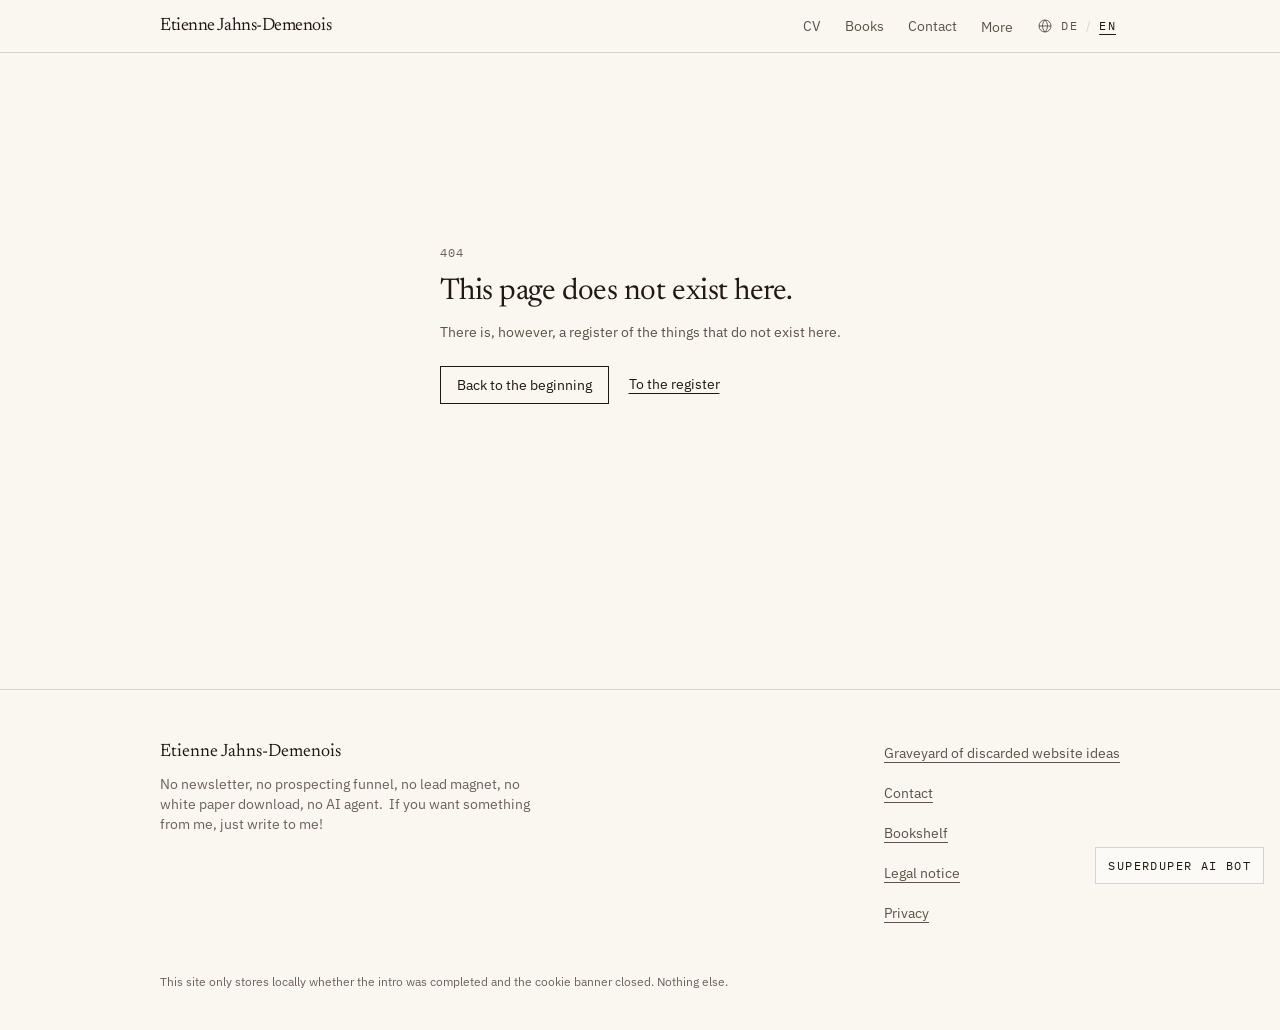
<file: buecher/index.html>
<!DOCTYPE html><html lang="de"><head><meta charSet="utf-8"/><meta name="viewport" content="width=device-width, initial-scale=1"/><link rel="stylesheet" href="/assets/styles-DMZWJtx0.css" data-precedence="default"/><title>Bücher, die ich ganz gut finde | Etienne Jahns-Demenois</title><meta name="author" content="Etienne Jahns-Demenois"/><meta name="description" content="Ein kuratiertes persönliches Regal in zwei Abschnitten: ein frischer Blick auf alltägliche Dinge und Bücher über technischen Fortschritt und Gesellschaft."/><meta property="og:title" content="Bücher, die ich ganz gut finde | Etienne Jahns-Demenois"/><meta property="og:description" content="Ein kuratiertes persönliches Regal in zwei Abschnitten: ein frischer Blick auf alltägliche Dinge und Bücher über technischen Fortschritt und Gesellschaft."/><meta property="og:type" content="website"/><meta name="twitter:card" content="summary_large_image"/><link rel="modulepreload" href="/assets/index-C7vYCHPN.js"/><link rel="modulepreload" href="/assets/buecher-B1fcYKU5.js"/><link rel="modulepreload" href="/assets/AtmosphericArtwork-C2KWQhBY.js"/><link rel="icon" href="/favicon.ico" type="image/x-icon"/></head><body><a href="#hauptinhalt" class="sr-only focus:not-sr-only focus:absolute focus:left-4 focus:top-4 focus:z-50 focus:border focus:border-foreground focus:bg-card focus:px-4 focus:py-2 focus:text-sm">Zum Hauptinhalt springen</a><header class="sticky top-0 z-40 border-b border-border bg-background/95 backdrop-blur-[2px]"><div class="mx-auto flex max-w-5xl items-center justify-between gap-4 px-5 py-3 sm:px-8"><a href="/" class="font-serif text-base tracking-tight text-foreground underline-offset-4 hover:underline sm:text-lg">Etienne Jahns-Demenois</a><nav aria-label="Hauptnavigation" class="hidden items-center gap-6 md:flex"><a href="/cv" class="text-sm text-ink-soft underline-offset-4 transition-colors hover:text-foreground hover:underline">CV</a><a class="text-sm text-ink-soft underline-offset-4 transition-colors hover:text-foreground hover:underline active" href="/buecher" data-status="active" aria-current="page">Bücher</a><a href="/kontakt" class="text-sm text-ink-soft underline-offset-4 transition-colors hover:text-foreground hover:underline">Kontakt</a><div class="relative"><button type="button" class="text-sm text-ink-soft underline-offset-4 transition-colors hover:text-foreground hover:underline cursor-pointer" aria-expanded="false" aria-haspopup="true">Mehr</button></div><div class="flex items-center gap-1 text-ink-soft" role="group" aria-label="Sprache"><svg aria-hidden="true" viewBox="0 0 24 24" fill="none" stroke="currentColor" stroke-width="1.4" class="h-4 w-4"><circle cx="12" cy="12" r="9"></circle><path d="M3 12h18M12 3c2.5 2.7 3.8 5.7 3.8 9S14.5 18.3 12 21c-2.5-2.7-3.8-5.7-3.8-9S9.5 5.7 12 3z"></path></svg><button type="button" aria-pressed="true" title="Auf Deutsch umstellen" class="cursor-pointer px-1 font-mono text-xs tracking-[0.12em] transition-colors text-foreground underline underline-offset-4">DE</button><span aria-hidden="true" class="text-xs text-border">/</span><button type="button" aria-pressed="false" title="Switch to English" class="cursor-pointer px-1 font-mono text-xs tracking-[0.12em] transition-colors hover:text-foreground">EN</button></div></nav><div class="flex items-center gap-3 md:hidden"><div class="flex items-center gap-1 text-ink-soft" role="group" aria-label="Sprache"><svg aria-hidden="true" viewBox="0 0 24 24" fill="none" stroke="currentColor" stroke-width="1.4" class="h-4 w-4"><circle cx="12" cy="12" r="9"></circle><path d="M3 12h18M12 3c2.5 2.7 3.8 5.7 3.8 9S14.5 18.3 12 21c-2.5-2.7-3.8-5.7-3.8-9S9.5 5.7 12 3z"></path></svg><button type="button" aria-pressed="true" title="Auf Deutsch umstellen" class="cursor-pointer px-1 font-mono text-xs tracking-[0.12em] transition-colors text-foreground underline underline-offset-4">DE</button><span aria-hidden="true" class="text-xs text-border">/</span><button type="button" aria-pressed="false" title="Switch to English" class="cursor-pointer px-1 font-mono text-xs tracking-[0.12em] transition-colors hover:text-foreground">EN</button></div><button type="button" class="meta cursor-pointer border border-border px-3 py-2 text-foreground" aria-expanded="false" aria-controls="mobile-navigation">Menü</button></div></div></header><!--$--><main id="hauptinhalt" class="mx-auto max-w-5xl px-5 pb-16 sm:px-8 sm:pb-20"><section aria-labelledby="buecher-seitentitel" class="artwork-section -mx-5 px-5 pb-16 pt-16 sm:-mx-8 sm:px-8 sm:pb-20 sm:pt-20"><div aria-hidden="true" class="atmospheric-artwork artwork-books"><img src="/assets/book-discovery-DIAz6GPJ.jpg" alt="" width="1920" height="1080" loading="lazy" decoding="async" class="h-full w-full object-cover"/></div><div class="artwork-content"><p class="meta">Regal</p><h1 id="buecher-seitentitel" class="mt-3 font-serif text-4xl leading-tight sm:text-5xl">Bücher, die ich ganz gut finde</h1></div></section><section id="alltag" aria-labelledby="abschnitt-alltag" class="rule-top mt-16 scroll-mt-24 pt-12"><h2 id="abschnitt-alltag" class="measure font-serif text-2xl leading-tight sm:text-3xl">Ein frischer Blick auf die alltäglichen Dinge</h2><ul class="mt-10 grid gap-x-8 gap-y-10 sm:grid-cols-2 lg:grid-cols-3"><li id="kraniche" class="grid scroll-mt-24 grid-cols-[5.5rem_1fr] gap-4 sm:gap-5"><img src="/assets/kraniche-B4Qc_JPS.jpg" alt="Buchcover: Wenn die Kraniche nach Süden ziehen von Lisa Ridzén" width="400" height="600" loading="lazy" class="w-full border border-border bg-paper-deep object-cover max-w-none tilt-left"/><div class="min-w-0"><h3 class="font-serif text-lg leading-tight">Wenn die Kraniche nach Süden ziehen</h3><p class="text-sm text-muted-foreground">Lisa Ridzén</p><p class="mt-2 text-sm text-ink-soft">Der 89-jährige Bo lebt allein: seine Frau ist im Pflegeheim, sein Sohn möchte ihm nun auch noch den Hund Sixten nehmen. Aus dieser scheinbar kleinen Bedrohung entsteht ein stiller Roman über Alter, Würde, Familie und die Dinge, die uns Halt geben.</p><p class="mt-3 text-sm italic text-ink-soft">Ein Buch für alle, die diese komische bedingungslose Liebe zu und von einem Hund verstehen möchten.</p></div></li><li id="dinner" class="grid scroll-mt-24 grid-cols-[5.5rem_1fr] gap-4 sm:gap-5"><img src="/assets/dinner-D0zzBNF2.jpg" alt="Buchcover: Dinner von Meera Sodha" width="400" height="600" loading="lazy" class="w-full border border-border bg-paper-deep object-cover max-w-none tilt-right"/><div class="min-w-0"><h3 class="font-serif text-lg leading-tight">Dinner</h3><p class="text-sm text-muted-foreground">Meera Sodha</p><p class="mt-2 text-sm text-ink-soft">Rezepte, die auf dem Sweetspot liegen: interessant genug für Gäste, machbar genug für einen Dienstag. Und das Ganze auch noch problemlos vegetarisch.</p><p class="mt-3 text-sm italic text-ink-soft">Ein Buch für Ottolenghi-Fans und Nicht-Fans, die Kochbücher auch gerne zum Einschlafen lesen.</p></div></li><li id="namen" class="grid scroll-mt-24 grid-cols-[5.5rem_1fr] gap-4 sm:gap-5"><img src="/assets/namen-DEfYYuIF.jpg" alt="Buchcover: Die Namen von Florence Knapp" width="400" height="600" loading="lazy" class="w-full border border-border bg-paper-deep object-cover max-w-none tilt-left"/><div class="min-w-0"><h3 class="font-serif text-lg leading-tight">Die Namen</h3><p class="text-sm text-muted-foreground">Florence Knapp</p><p class="mt-2 text-sm text-ink-soft">Wie sehr beeinflusst eigentlich etwas so Grundlegendes wie unser Vorname unsere Persönlichkeit und den Verlauf unseres Lebens?</p><p class="mt-3 text-sm italic text-ink-soft">Ein Buch für alle, die gerne mal „was wäre wenn?“ zu Ende denken und sich gerne mit Gedanken rund um den Butterfly-Effekt befassen.</p></div></li><li id="alchemy" class="grid scroll-mt-24 grid-cols-[5.5rem_1fr] gap-4 sm:gap-5"><img src="/assets/alchemy-BvYmYnqW.jpg" alt="Buchcover: Alchemy von Rory Sutherland" width="400" height="600" loading="lazy" class="w-full border border-border bg-paper-deep object-cover max-w-none tilt-right"/><div class="min-w-0"><h3 class="font-serif text-lg leading-tight">Alchemy</h3><p class="text-sm text-muted-foreground">Rory Sutherland</p><p class="mt-2 text-sm text-ink-soft">Inwiefern ist denn Marketing eigentlich eine Wissenschaft? Oder liegt der Schlüssel des Erfolgs nicht oftmals fernab von rationalem und konformistischem Denken? … und widerspricht sich das überhaupt?</p><p class="mt-3 text-sm italic text-ink-soft">Ein Buch für alle, die sich schon mal dabei ertappt haben, zwar präzise gerechnet und trotzdem am eigentlichen Problem vorbeigelöst zu haben.</p></div></li><li id="rovelli" class="grid scroll-mt-24 grid-cols-[5.5rem_1fr] gap-4 sm:gap-5"><img src="/assets/rovelli-DfeTV6Ow.jpg" alt="Buchcover: Die Ordnung der Zeit von Carlo Rovelli" width="400" height="600" loading="lazy" class="w-full border border-border bg-paper-deep object-cover max-w-none tilt-left"/><div class="min-w-0"><h3 class="font-serif text-lg leading-tight">Die Ordnung der Zeit</h3><p class="text-sm text-muted-foreground">Carlo Rovelli</p><p class="mt-2 text-sm text-ink-soft">Aktuell lösen Physiker mittels Relativitätstheorie, Thermodynamik und Quantenphysik unsere alltägliche Vorstellung von Zeit Stück für Stück auf. Ein Beispiel für ein Feld, auf dem die Wissenschaft noch keine endgültige Alternative hat, aber an ihrem eigenen Fundament rüttelt und davor steht, uns die Realität ganz anders zu erklären.</p><p class="mt-3 text-sm italic text-ink-soft">Ein Buch für alle, die ahnen, dass Vergangenheit, Gegenwart und Zukunft und unser Verständnis der Zeit weniger selbstverständlich sind, als unsere Kalender es behaupten.</p></div></li><li id="suter" class="grid scroll-mt-24 grid-cols-[5.5rem_1fr] gap-4 sm:gap-5"><img src="/assets/suter-DrxYxHld.jpg" alt="Buchcover: Die Zeit, die Zeit von Martin Suter" width="400" height="600" loading="lazy" class="w-full border border-border bg-paper-deep object-cover max-w-none tilt-right"/><div class="min-w-0"><h3 class="font-serif text-lg leading-tight">Die Zeit, die Zeit</h3><p class="text-sm text-muted-foreground">Martin Suter</p><p class="mt-2 text-sm text-ink-soft">Was, wenn Zeit gar nicht existiert, sondern nur Veränderung? Zwei Witwer treffen aufeinander und hinterfragen ihr Verständnis der Zeit: der eine sucht den Mörder seiner Frau, der andere möchte seine tote Frau zurückbringen.</p><p class="mt-3 text-sm italic text-ink-soft">Ein Buch für alle, denen theoretische Physik zwar gefällt, die aber finden, dass ihr gelegentlich ein Kriminalfall und eine Fiktion fehlt.</p></div></li><li id="psychedelika" class="grid scroll-mt-24 grid-cols-[5.5rem_1fr] gap-4 sm:gap-5"><img src="/assets/psychedelika-1aU--YNU.jpg" alt="Buchcover: Psychedelika von Jascha Renner" width="400" height="600" loading="lazy" class="w-full border border-border bg-paper-deep object-cover max-w-none tilt-left"/><div class="min-w-0"><h3 class="font-serif text-lg leading-tight">Psychedelika</h3><p class="text-sm text-muted-foreground">Jascha Renner</p><p class="mt-2 text-sm text-ink-soft">Was, wenn Substanzen, die lange vor allem als Gefahr galten, auch einen anderen Zugang zu uns selbst eröffnen können? Und was geschieht, wenn Forschung dort genauer hinsieht, wo gesellschaftlich lange lieber weggesehen wurde?</p><p class="mt-3 text-sm italic text-ink-soft">Ein Buch für Neugierige, die Fringe Science nicht vorschnell mit Unsinn verwechseln. Und die kein Problem damit haben, wenn neue Perspektiven zunächst etwas ungewohnt aussehen.</p></div></li><li id="pollan" class="grid scroll-mt-24 grid-cols-[5.5rem_1fr] gap-4 sm:gap-5"><img src="/assets/pollan-t-z0Mqy2.jpg" alt="Buchcover: A world appears von Michael Pollan" width="400" height="600" loading="lazy" class="w-full border border-border bg-paper-deep object-cover max-w-none tilt-right"/><div class="min-w-0"><h3 class="font-serif text-lg leading-tight">A world appears</h3><p class="text-sm text-muted-foreground">Michael Pollan</p><p class="mt-2 text-sm text-ink-soft">Die großen Fragen nach dem Bewusstsein – aus naturwissenschaftlicher, philosophischer, literarischer und spiritueller Perspektive beleuchtet.</p><p class="mt-3 text-sm italic text-ink-soft">Ein Buch, das mehr Fragen als Antworten aufwirft und unser Nichtwissen vor Augen führt.</p></div></li></ul></section><section id="fortschritt" aria-labelledby="abschnitt-fortschritt" class="rule-top mt-16 scroll-mt-24 pt-12"><h2 id="abschnitt-fortschritt" class="measure font-serif text-2xl leading-tight sm:text-3xl">Technischer Fortschritt und Auswüchse unserer Gesellschaft</h2><ul class="mt-10 grid gap-x-8 gap-y-10 sm:grid-cols-2 lg:grid-cols-3"><li id="walden" class="grid scroll-mt-24 grid-cols-[5.5rem_1fr] gap-4 sm:gap-5"><img src="/assets/walden-BaxB2EGx.jpg" alt="Buchcover: Walden. Ein Leben in der Natur von Henry David Thoreau" width="400" height="600" loading="lazy" class="w-full border border-border bg-paper-deep object-cover max-w-none tilt-left"/><div class="min-w-0"><h3 class="font-serif text-lg leading-tight">Walden. Ein Leben in der Natur</h3><p class="text-sm text-muted-foreground">Henry David Thoreau</p><p class="mt-2 text-sm text-ink-soft">Technischer Fortschritt, Automatisierung, scheinbare Lebensqualität hin oder her: eigentlich sind viele aktuelle Entwicklungen, wenn man genauer hinsieht, doch gar nicht so erstrebenswert.</p><p class="mt-3 text-sm italic text-ink-soft">Ein Buch für alle, die sich die Fragen stellen, welche Dinge unser Leben wirklich leichter machen und welche uns nur abhängiger machen. Und was wir für Bequemlichkeit hergeben, ohne den Preis besonders aufmerksam zu erfassen.</p></div></li><li id="enshittification" class="grid scroll-mt-24 grid-cols-[5.5rem_1fr] gap-4 sm:gap-5"><img src="/assets/enshittification-BV5lMOcx.jpg" alt="Buchcover: Enshittification von Cory Doctorow" width="400" height="600" loading="lazy" class="w-full border border-border bg-paper-deep object-cover max-w-none tilt-right"/><div class="min-w-0"><h3 class="font-serif text-lg leading-tight">Enshittification</h3><p class="text-sm text-muted-foreground">Cory Doctorow</p><p class="mt-2 text-sm text-ink-soft">Warum werden manche Angebote schlechter, sobald wir uns an sie gewöhnt haben? Was hat es mit diesem „wenn es kostenlos ist, bist du das Produkt und deine Zeit der Preis“ auf sich?</p><p class="mt-3 text-sm italic text-ink-soft">Ein Buch für alle, die gerne mal „Früher war alles besser!“ sagen und für die es mehr Trauer als Nostalgie ist.</p></div></li><li id="centaur" class="grid scroll-mt-24 grid-cols-[5.5rem_1fr] gap-4 sm:gap-5"><img src="/assets/centaur-CrNDwpOY.jpg" alt="Buchcover: The Reverse Centaur&#x27;s Guide to Life After AI von Cory Doctorow" width="400" height="600" loading="lazy" class="w-full border border-border bg-paper-deep object-cover max-w-none tilt-left"/><div class="min-w-0"><h3 class="font-serif text-lg leading-tight">The Reverse Centaur&#x27;s Guide to Life After AI</h3><p class="text-sm text-muted-foreground">Cory Doctorow</p><p class="mt-2 text-sm text-ink-soft">How to Think About Artificial Intelligence Before It&#x27;s Too Late: Arbeitet die Maschine für uns oder arbeiten wir inzwischen für die Maschine? Wer profitiert von künstlicher Intelligenz, wem wird sie aufgezwungen und warum wird über beides so selten gleichzeitig gesprochen?</p><p class="mt-3 text-sm italic text-ink-soft">Ein Buch für alle, die KI nicht pauschal verteufeln möchten und dennoch ihre Menschlichkeit und Fähigkeit zu Denken nicht einfach so abgeben möchten.</p></div></li><li id="orwell-1984" class="grid scroll-mt-24 grid-cols-[5.5rem_1fr] gap-4 sm:gap-5"><img src="/assets/orwell1984-5oovZnak.jpg" alt="Buchcover: 1984 von George Orwell" width="400" height="600" loading="lazy" class="w-full border border-border bg-paper-deep object-cover max-w-none tilt-right"/><div class="min-w-0"><h3 class="font-serif text-lg leading-tight">1984</h3><p class="text-sm text-muted-foreground">George Orwell</p><p class="mt-2 text-sm text-ink-soft">Ist im Zeitalter von algorithmisch gesteuerten Inhalten und KI eigentlich der Gedanke noch so abwegig, dass nicht nur Handlungen, sondern auch Gedanken und die Wirklichkeit kontrolliert werden?</p><p class="mt-3 text-sm italic text-ink-soft">Ein Buch für alle, die sich fragen: Leben wir eigentlich schon in einer Dystopie, nur mit angenehmer Benutzeroberfläche?</p></div></li><li id="animal-farm" class="grid scroll-mt-24 grid-cols-[5.5rem_1fr] gap-4 sm:gap-5"><img src="/assets/animalfarm-BUIw08Om.jpg" alt="Buchcover: Animal Farm von George Orwell" width="400" height="600" loading="lazy" class="w-full border border-border bg-paper-deep object-cover max-w-none tilt-left"/><div class="min-w-0"><h3 class="font-serif text-lg leading-tight">Animal Farm</h3><p class="text-sm text-muted-foreground">George Orwell</p><p class="mt-2 text-sm text-ink-soft">Die klassische Fabel über Macht, Sprache und unsere bemerkenswerte Flexibilität von moralischen Grundsätzen.</p><p class="mt-3 text-sm italic text-ink-soft">Ein Buch für alle, die sich schon mal gefragt haben, warum der Widerstand gegen den Nationalsozialismus so gering war, nur so wenige Menschen keine Tiere essen und wir bereit sind, für Convenience einen so hohen Preis zu zahlen.</p></div></li><li id="ungleichheit" class="grid scroll-mt-24 grid-cols-[5.5rem_1fr] gap-4 sm:gap-5"><img src="/assets/ungleichheit-uDydbVOP.jpg" alt="Buchcover: Unverdiente Ungleichheit von Martyna Linartas" width="400" height="600" loading="lazy" class="w-full border border-border bg-paper-deep object-cover max-w-none tilt-right"/><div class="min-w-0"><h3 class="font-serif text-lg leading-tight">Unverdiente Ungleichheit</h3><p class="text-sm text-muted-foreground">Martyna Linartas</p><p class="mt-2 text-sm text-ink-soft">Ein großes Problem unserer Zeit: die aufgehende Schere zwischen Arm und Reich. Dieses Buch zeigt vor allem auf, wie stark ungreifbar, weil so abstrakt, dieses Problem ist.</p><p class="mt-3 text-sm italic text-ink-soft">Ein Buch für alle, die schon im Gefühl haben, dass Einkommensunterschiede zwar nicht grundsätzlich falsch, aber doch etwas außer Ruder geraten sind.</p></div></li></ul></section><section id="quiz" aria-labelledby="quiz-titel" class="rule-top mt-20 scroll-mt-24 pt-16"><p class="meta">Unnötig, aber funktionsfähig</p><h2 id="quiz-titel" class="mt-3 font-serif text-3xl leading-tight">In drei Fragen zum richtigen Buch. Los geht&#x27;s!</h2><div class="mt-10 max-w-xl border border-border bg-card p-6"><div><p class="font-mono text-xs uppercase tracking-widest text-muted-foreground">Frage 1 von 3</p><h3 class="mt-3 font-serif text-2xl leading-snug">Was fehlt Ihnen gerade eher?</h3><ul class="mt-5 flex flex-col gap-2"><li><button type="button" class="w-full cursor-pointer border border-border px-4 py-3 text-left text-base transition-colors hover:border-foreground hover:bg-secondary">eine neue Perspektive auf den Alltag</button></li><li><button type="button" class="w-full cursor-pointer border border-border px-4 py-3 text-left text-base transition-colors hover:border-foreground hover:bg-secondary">ein guter Widerspruch</button></li><li><button type="button" class="w-full cursor-pointer border border-border px-4 py-3 text-left text-base transition-colors hover:border-foreground hover:bg-secondary">etwas Ruhe</button></li></ul></div></div><p class="mt-6 text-sm text-muted-foreground">Lieber im kleinen Fenster?<!-- --> <button type="button" class="cursor-pointer underline underline-offset-4">Quiz als Dialog öffnen</button></p></section></main><script>(function(a,f){let l;try{l=JSON.parse(sessionStorage.getItem(a)||"{}")}catch{return}const n=l?.[f||history.state?.__TSR_key];let c=!1;for(const t in n){const e=n[t],o=e?.scrollX,s=e?.scrollY;if(Number.isFinite(o)&&Number.isFinite(s)){if(t==="window")scrollTo(o,s),c=!0;else if(t)try{const r=document.querySelector(t);r&&(r.scrollLeft=o,r.scrollTop=s)}catch{}}}if(c)return;const i=location.hash.slice(1);if(i){const t=history.state?.__hashScrollIntoViewOptions??!0;if(t){const e=document.getElementById(i);e&&e.scrollIntoView(t)}return}scrollTo(0,0)})("tsr-scroll-restoration-v1_3");document.currentScript.remove()</script><!--/$--><footer class="mt-24 border-t border-border"><div class="mx-auto flex max-w-5xl flex-col gap-8 px-5 py-12 sm:px-8 md:flex-row md:items-start md:justify-between"><div class="max-w-sm"><p class="font-serif text-lg">Etienne Jahns-Demenois</p><p class="mt-2 text-sm text-muted-foreground">Kein Newsletter, kein Prospecting Funnel, kein Lead Magnet, kein White Paper Download, kein KI-Agent. Wer was von mir möchte, schreibt mir einfach!</p></div><nav aria-label="Weitere Seiten"><ul class="flex flex-col gap-3"><li><a href="/friedhof" class="text-sm text-ink-soft underline underline-offset-4 hover:text-foreground">Friedhof verworfener Website-Ideen</a></li><li><a href="/kontakt" class="text-sm text-ink-soft underline underline-offset-4 hover:text-foreground">Kontakt</a></li><li><a class="text-sm text-ink-soft underline underline-offset-4 hover:text-foreground active" href="/buecher" data-status="active" aria-current="page">Bücherregal</a></li><li><a href="/impressum" class="text-sm text-ink-soft underline underline-offset-4 hover:text-foreground">Impressum</a></li><li><a href="/datenschutz" class="text-sm text-ink-soft underline underline-offset-4 hover:text-foreground">Datenschutz</a></li></ul></nav></div><p class="mx-auto max-w-5xl px-5 pb-10 text-xs text-muted-foreground sm:px-8">Diese Seite speichert lokal nur, ob der Einstieg abgeschlossen und das Cookie-Banner geschlossen wurde. Sonst nichts.</p></footer><button type="button" class="meta fixed bottom-4 right-4 z-30 cursor-pointer border border-border bg-card px-3 py-2 text-foreground shadow-none transition-colors hover:bg-secondary" aria-haspopup="dialog" aria-expanded="false" data-state="closed">Superduper KI-Bot</button><script class="$tsr" id="$tsr-stream-barrier">(self.$R=self.$R||{})["tsr"]=[];self.$_TSR={h(){this.hydrated=!0,this.c()},e(){this.streamEnded=!0,this.c()},c(){this.hydrated&&this.streamEnded&&(delete self.$_TSR,delete self.$R.tsr)},p(e){this.initialized?e():this.buffer.push(e)},buffer:[]};$_TSR.router=($R=>$R[0]={manifest:$R[1]={routes:$R[2]={__root__:$R[3]={preloads:$R[4]=["/assets/index-C7vYCHPN.js"],scripts:$R[5]=[$R[6]={attrs:$R[7]={type:"module",async:!0,src:"/assets/index-C7vYCHPN.js"}}]},"/buecher":$R[8]={preloads:$R[9]=["/assets/buecher-B1fcYKU5.js","/assets/AtmosphericArtwork-C2KWQhBY.js"]}}},matches:$R[10]=[$R[11]={i:"__root__ ",u:1790327154047,s:"success",ssr:!0},$R[12]={i:" buecher buecher",u:1790327154048,s:"success",ssr:!0}],lastMatchId:" buecher buecher"})($R["tsr"]);$_TSR.e();document.currentScript.remove()</script><script type="module" async="" src="/assets/index-C7vYCHPN.js"></script></body></html>
</file>
